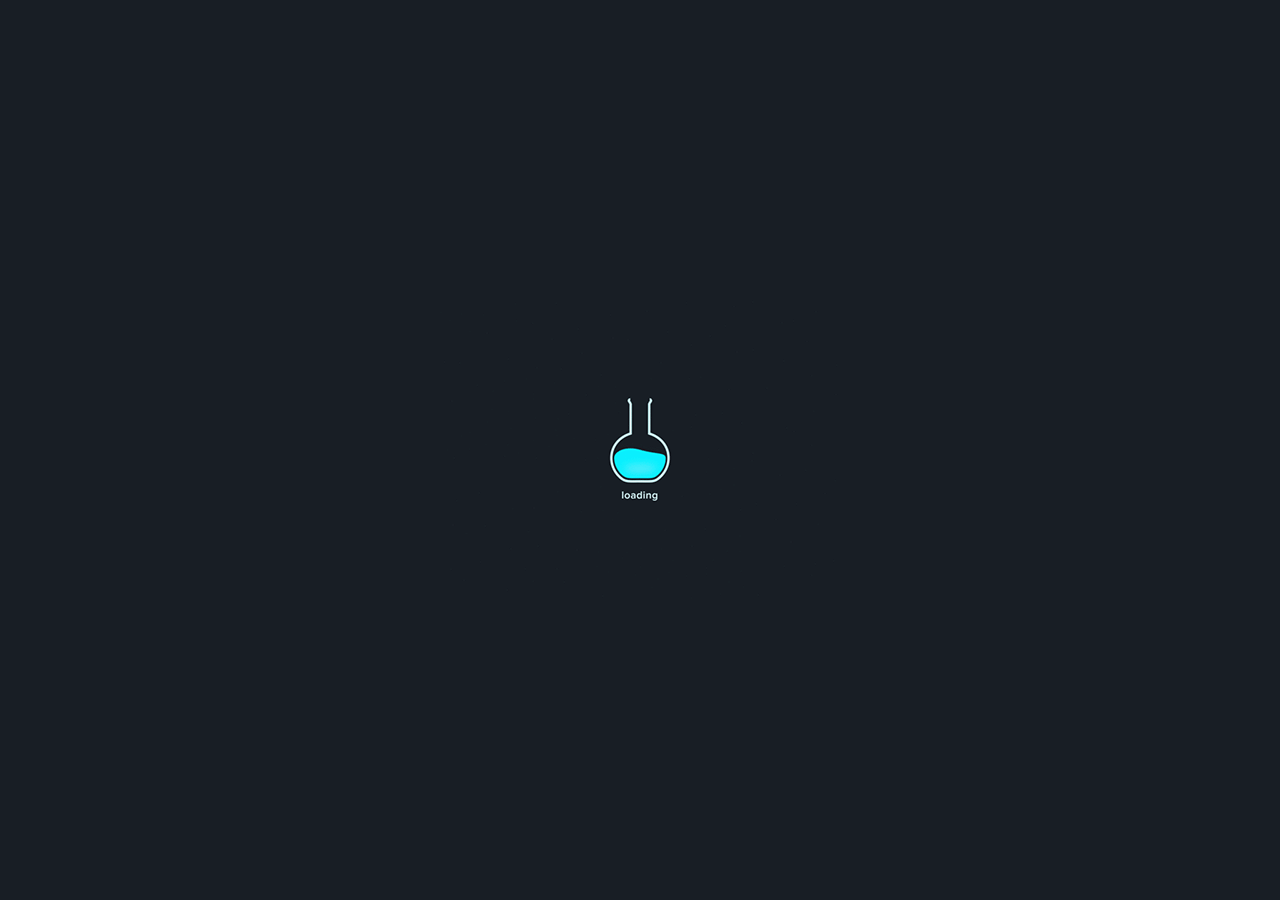
<file: banner-scroll/index.html>
<html lang="en">
<head>
    <meta charset="UTF-8">
    <meta name="viewport" content="width=device-width,minimum-scale=1.0,maximum-scale=1.0,user-scalable=no">
    <title>无缝轮播</title>

    <link rel="stylesheet" type="text/css" href="styles/reset.css">
    <link rel="stylesheet" type="text/css" href="styles/page.css">
    <link rel="stylesheet" type="text/css" href="styles/common.css">
    <script type="text/javascript" src="scripts/jquery-3.3.1.min.js"></script>
    <script type="text/javascript" src="scripts/jquery.easing.1.3.js"></script>
    <script type="text/javascript" src="scripts/user.js"></script>
</head>
<body>

    <!-- 加载图片 begin -->
    <div class="loading js_loading">
        <img src="images/loading.gif">
    </div>
    <!-- 加载图片 end -->

    <section class="banner js_banner">
        <div class="banner_container js_banner_container">
            <ul class="banner_wrapper js_banner_wrapper clear_fix">
                <li class="banner_list">
                    <p>1</p>
                    <img src="images/image_01.png">
                    <h2>这是一段文字1</h2>
                </li>
                <li class="banner_list">
                    <p>2</p>
                    <img src="images/image_02.png">
                    <h2>这是一段文字2</h2>
                </li>
                <li class="banner_list">
                    <p>3</p>
                    <img src="images/image_03.jpg">
                    <h2>这是一段文字3</h2>
                </li>
            </ul>
        </div>
        <div class="banner_arrow js_banner_arrow">
            <span class="banner_arrow_1"></span>
            <span class="banner_arrow_2"></span>
        </div>
        <div class="dot js_dot clear_fix"></div>
    </section>

</body>
</html>
</file>
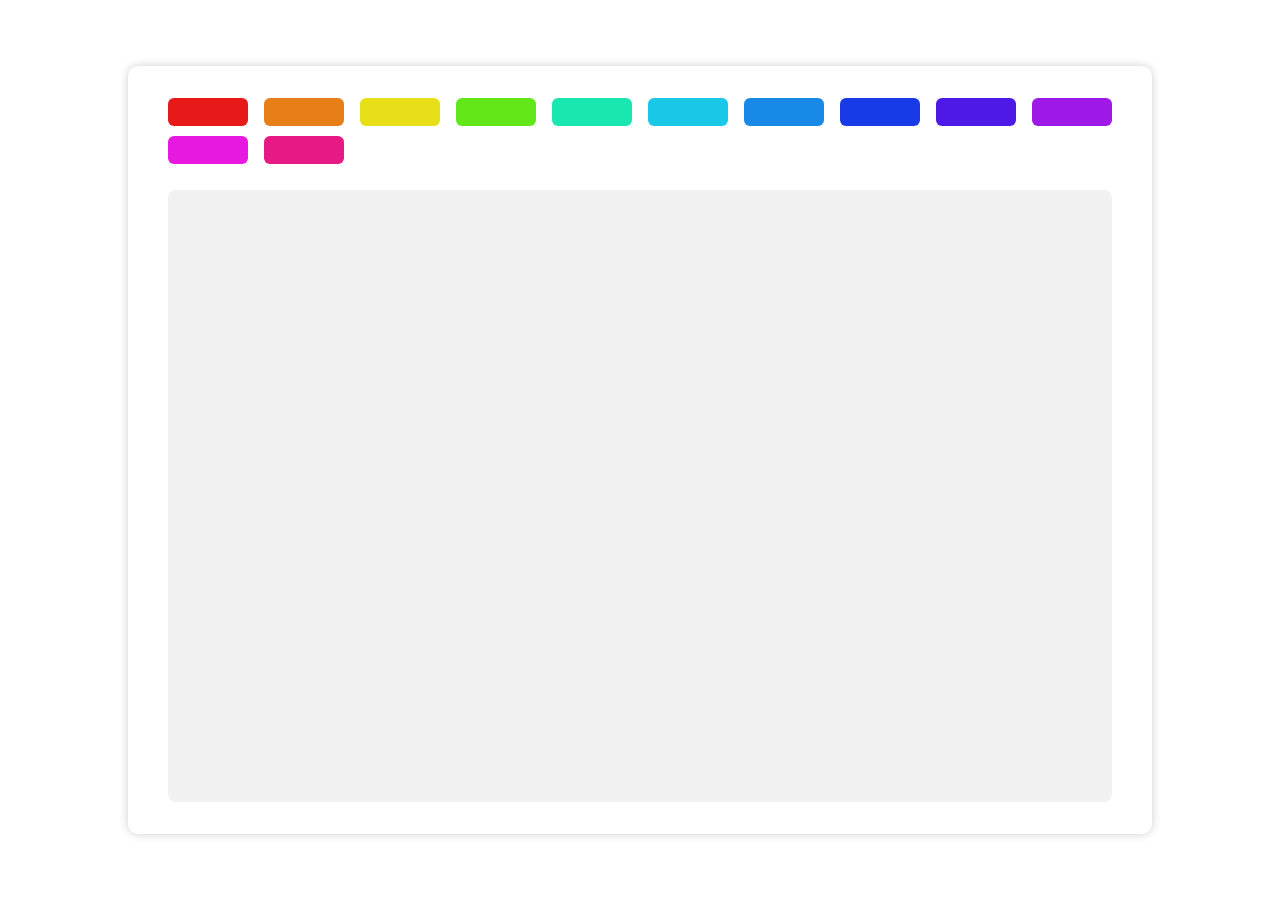
<file: canvas-draw/index.html>
<!DOCTYPE html>
<html lang="en">
<head>
    <meta charset="UTF-8">
    <title id="title">Test</title>
    <meta name="viewport" content="width=device-width, initial-scale=1.0, minimum-scale=1.0, maximum-scale=1.0,user-scalable=no">
  <style>
    html, body, div, span, applet, object, iframe,
    h1, h2, h3, h4, h5, h6, p, blockquote, pre,
    a, abbr, acronym, address, big, cite, code,
    del, dfn, em, font, img, ins, kbd, q, s, samp,
    small, strike, strong, sub, sup, tt, var,
    dl, dt, dd, ol, ul, li,
    fieldset, form, label, legend,
    table, caption, tbody, tfoot, thead, tr, th, td,
    button,input,select,option,textarea,
    header, nav, article, section, aside, footer,canvas{
      margin: 0;
      padding: 0;
      border: 0;
      outline: 0;
      color:inherit;
      list-style: none;
      font-size: initial;
      font-style: initial;
      font-weight: initial;
      background: transparent;
      line-height:inherit;
      text-decoration: none;
      box-sizing: border-box;
      vertical-align: initial;
      user-select: none;
      -webkit-tap-highlight-color: transparent;
      font-family:"Microsoft YaHei",Helvetica,Arial sans-serif;
      box-shadow: none;
      -webkit-border-radius:0;
      -moz-border-radius:0;
      border-radius:0;
      resize: none;
    }
    i,header,nav,article,section,aside,footer,video, input, button, textarea,canvas{
      display: block;
    }
    button{
      box-shadow: none;
      background:none;
      cursor: pointer;
    }
    table {
      border-collapse: separate;
      border-spacing: 0;
    }
    blockquote:before, blockquote:after,
    q:before, q:after {
      content: "";
    }
    blockquote, q {
      quotes: "" "";
    }
    img{
      max-width: 100%;
      display: block;
    }
    a{
      display: inherit;
      cursor:pointer;
      text-decoration: none;
    }
    .can-03{
      position: fixed;
      top:50%;
      left:50%;
      width:1024px;
      height:768px;
      background: #fff;
      margin-top:-384px;
      margin-left:-512px;
      box-shadow: 0 0  10px rgba(0,0,0,0.2);
      border-radius: 10px;
    }
    .can-03-brush{
      width:100%;
      padding-top:32px;
      padding-left:32px;
      padding-right:32px;
    }
    .can-03-brush li{
      float:left;
      width:80px;
      height:28px;
      margin:0 8px 10px 8px;
      border-radius: 6px;
      transition: all 0.2s;
      cursor: pointer;
    }
    .can-03-brush li:hover{
      opacity: 0.9;
    }
    .can-03-brush li:active{
      opacity: 1;
    }
    .can-03 canvas{
      display: block;
      margin-top:16px;
      margin-left:auto;
      margin-right:auto;
      background: #f1f1f1;
      border-radius: 8px;
    }
    @media screen and (max-width: 480px){
      .can-03{
        top:0;
        left:0;
        margin:0;
        width:100%;
        height:100%;
      }
      .can-03-brush li{
        width:23%;
        margin:10px 1%;
      }
    }
    .clear_fix{
      zoom: 1;
    }
    .clear_fix:after{
      display: block;
      content: "";
      clear:both;
      height:0;
    }

  </style>
</head>
<body>

    <div class="can-03">
        <ul class="can-03-brush clear_fix"></ul>
        <canvas id="can">Hello Canvas</canvas>
    </div>

</body>
</html>
<script>

  /* 获取属性 */
  function getStyle( obj,attr ) {
    return obj.currentStyle ? obj.currentStyle[attr] : getComputedStyle( obj )[attr]
  }

</script>
<script>

    window.onload = function () {

        // 颜色
        var color = [ "#e71919", "#e77f19", "#e7e019", "#62e719", "#19e7af", "#19c8e7", "#1989e7", "#193be7", "#4e19e7", "#9c19e7", "#e719e0", "#e71984" ];

        // 获取外框
        var frame = document.getElementsByClassName("can-03")[0];
        // 获取颜色ul
        var ul = document.getElementsByClassName("can-03-brush")[0];
        // 生成li
        for( var i=0; i<color.length; i++ ){
            var newLi = document.createElement("li");
            ul.appendChild(newLi);
        }
        // 获取li
        var li = document.getElementsByTagName("li");
        // 给li添加背景色和点击事件
        for( i=0; i<li.length; i++ ){
            li[i].index = i;
            li[i].style.backgroundColor = color[i];
            li[i].onclick = function () {
                ctx.strokeStyle = color[this.index];
            };
        }

        // 获取canvas
        var can = document.getElementById("can");
        // canvas宽
        can.width = parseFloat( getStyle( frame, "width") ) - 80;
        // canvas高
        can.height = parseFloat( getStyle( frame, "height") ) - parseFloat( getStyle( ul, "height") ) - 48;
        // 获取canvas上下文环境
        var ctx = can.getContext("2d");
        // 设置开关
        var flag = false;
        // 设置初始位置
        var initX = 0, initY = 0;
        // 获取偏移距离（偏移距离为定值）
        var deltaX = can.offsetLeft + frame.offsetLeft,deltaY = can.offsetTop + frame.offsetTop;

        // 按下鼠标时
        can.onmousedown = function (e) {
            initX = e.pageX - deltaX;
            initY = e.pageY - deltaY;
            ctx.beginPath();
            ctx.moveTo( initX,initY );
            flag = true;
        };

        // 移动鼠标时
        can.onmousemove = function (e) {
            if(flag){
                var targetX = e.pageX - deltaX;
                var targetY = e.pageY - deltaY;
                ctx.lineTo( targetX,targetY );
                ctx.lineWidth = 4;
                ctx.stroke();
            }
        };

        // 松开鼠标时
        can.onmouseup = function () {
            flag = false;
        }

    }

</script>
</file>
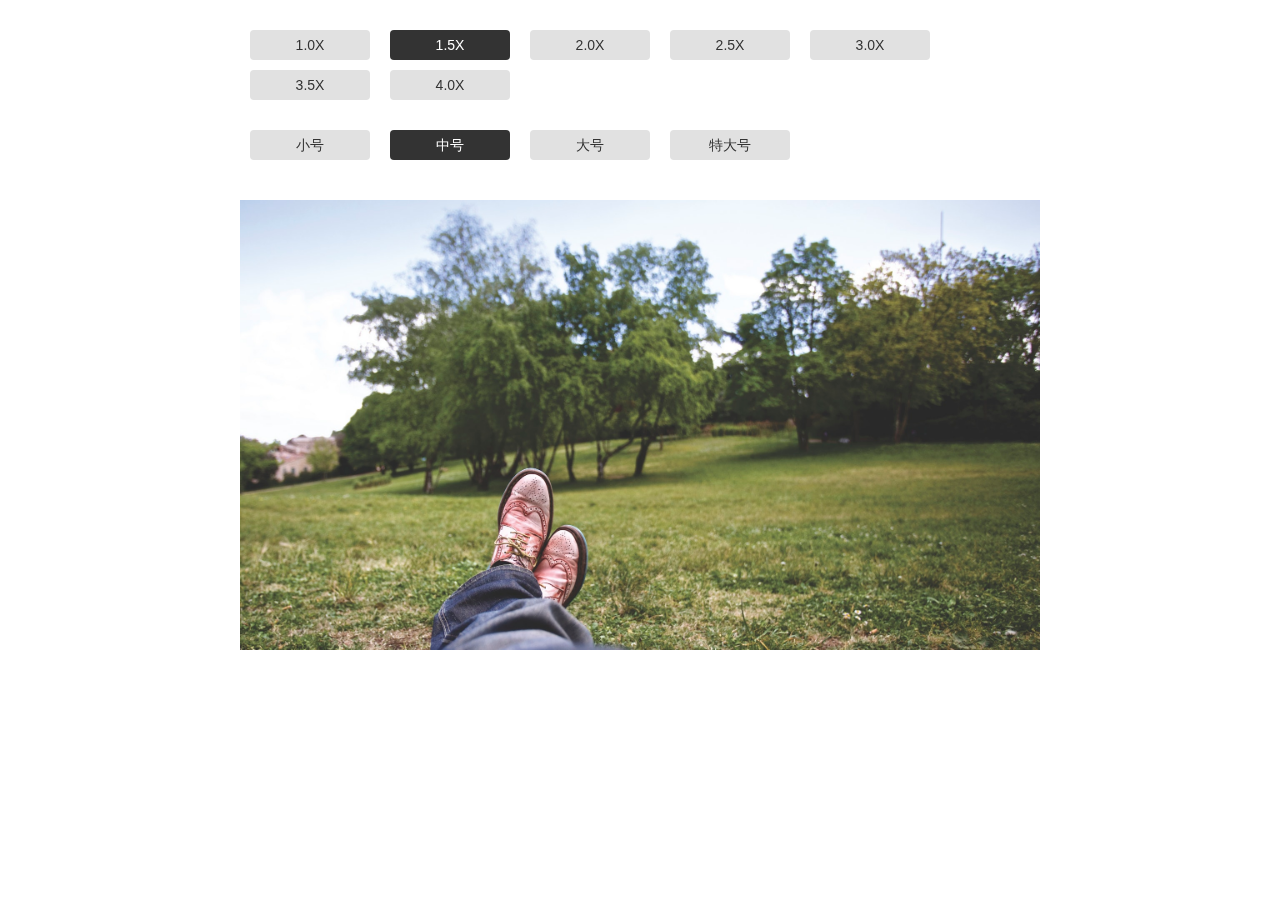
<file: magnifying-glass/index.html>
<!DOCTYPE html>
<html lang="en">
<head>
    <meta charset="UTF-8">
    <title>Test</title>

    <meta name="viewport" content="user-scalable=no">
    <link rel="stylesheet" href="styles/reset.css">
    <link rel="stylesheet" href="styles/pages-base.css">
    <link rel="stylesheet" href="styles/pages-javascript.css">
    <link rel="stylesheet" href="styles/common.css">
</head>
<body class="oh">

    <div class="test-44-option">
        <ul class="test-44-zoom clear_fix"></ul>
        <ul class="test-44-size clear_fix"></ul>
    </div>

    <div class="test-44">
        <img src="images/image-20.jpeg">
    </div>

</body>
</html>
<script src="scripts/base.js"></script>
<script>

    window.onload = function () {

        // 放大镜数据
        var rate,imgFrameWidth;
        var zoomData = [ "1.0X" , "1.5X" , "2.0X" , "2.5X" , "3.0X" , "3.5X" , "4.0X" ];
        var sizeData = [ "小号" , "中号" , "大号" , "特大号" ];

        // 放大镜元素
        var zoom = document.getElementsByClassName("test-44-zoom")[0];
        var size = document.getElementsByClassName("test-44-size")[0];

        // 倍率选项
        for( var i=0; i<zoomData.length; i++ ){
            var zoomLi = document.createElement("li");
            zoom.appendChild(zoomLi);
            zoomLi.innerHTML = zoomData[i];
            zoomLi.index = i;
            zoomLi.onclick = function () {
                zoomRemoveClass();
                this.className += "test-44-active";
                rate = parseFloat( this.innerText );
                init();
            }
        }

        // 尺寸选项
        for( i=0; i<sizeData.length; i++ ){
            var sizeLi = document.createElement("li");
            size.appendChild(sizeLi);
            sizeLi.innerHTML = sizeData[i];
            sizeLi.index = i;
            sizeLi.onclick = function () {
                sizeRemoveClass();
                this.className += "test-44-active";
                imgFrameWidth = ( this.index+1 )*100;
                init();
            }
        }

        // 获取外框、目标图片以及图片地址
        var box = document.getElementsByClassName("test-44")[0];
        var targetImg = document.getElementsByTagName("img")[0];
        var imgSrc = targetImg.src;

        // 获取图片宽度
        var imgWidth = parseFloat( getStyle(targetImg,"width") );
        console.log(imgWidth);

        // 创建放大镜并追加到外框中
        var imgFrame = document.createElement("div");
        imgFrame.className = "test-44-frame";
        var imgDul = document.createElement("img");
        imgFrame.appendChild(imgDul);
        box.appendChild(imgFrame);

        // 设置放大镜框内的图片宽度与地址
        imgDul.src = imgSrc;

        // 设置开关和位置
        var flag,x=0,y=0;

        // 初始化（倍率1.5X，放大镜200px）
        rate=1.5;
        imgFrameWidth = 200;
        zoom.getElementsByTagName("li")[1].className = "test-44-active";
        size.getElementsByTagName("li")[1].className = "test-44-active";
        init();
	
	    box.onmouseenter = function(){
		    flag = true;
	    };
	    
        box.onmousemove = function (e) {
            if( flag ){
                // 显示放大镜
                imgFrame.style.display = "block";
                // 获取鼠标位置
                x = e.pageX;
                y = e.pageY;
                // 放大镜框的位置
                imgFrame.style.left = x + "px";
                imgFrame.style.top = y + "px";
                // 放大镜框内图片的位置
	            imgFrame.scrollLeft = rate*(x-box.offsetLeft) - imgFrameWidth/2;
	            imgFrame.scrollTop = rate*(y-box.offsetTop) - imgFrameWidth/2;
            }
        };

        box.onmouseout = function () {
            // 隐藏放大镜
            imgFrame.style.display = "none";
            // 关闭开关
            flag = false;
        };

        // 初始化
        function init() {
            // 放大镜框内图片宽度
            imgDul.style.width = imgWidth*rate + "px";
            // 放大镜设置宽高
            imgFrame.style.width = imgFrameWidth + "px";
            imgFrame.style.height = imgFrameWidth + "px";
        }

        // 所有倍率移除class
        function zoomRemoveClass() {
            for( var j=0; j<zoomData.length; j++ ){
                zoom.getElementsByTagName("li")[j].className = "";
            }
        }

        // 所有尺寸移除class
        function sizeRemoveClass() {
            for( var j=0; j<sizeData.length; j++ ){
                size.getElementsByTagName("li")[j].className = "";
            }
        }

    };

</script>
</file>
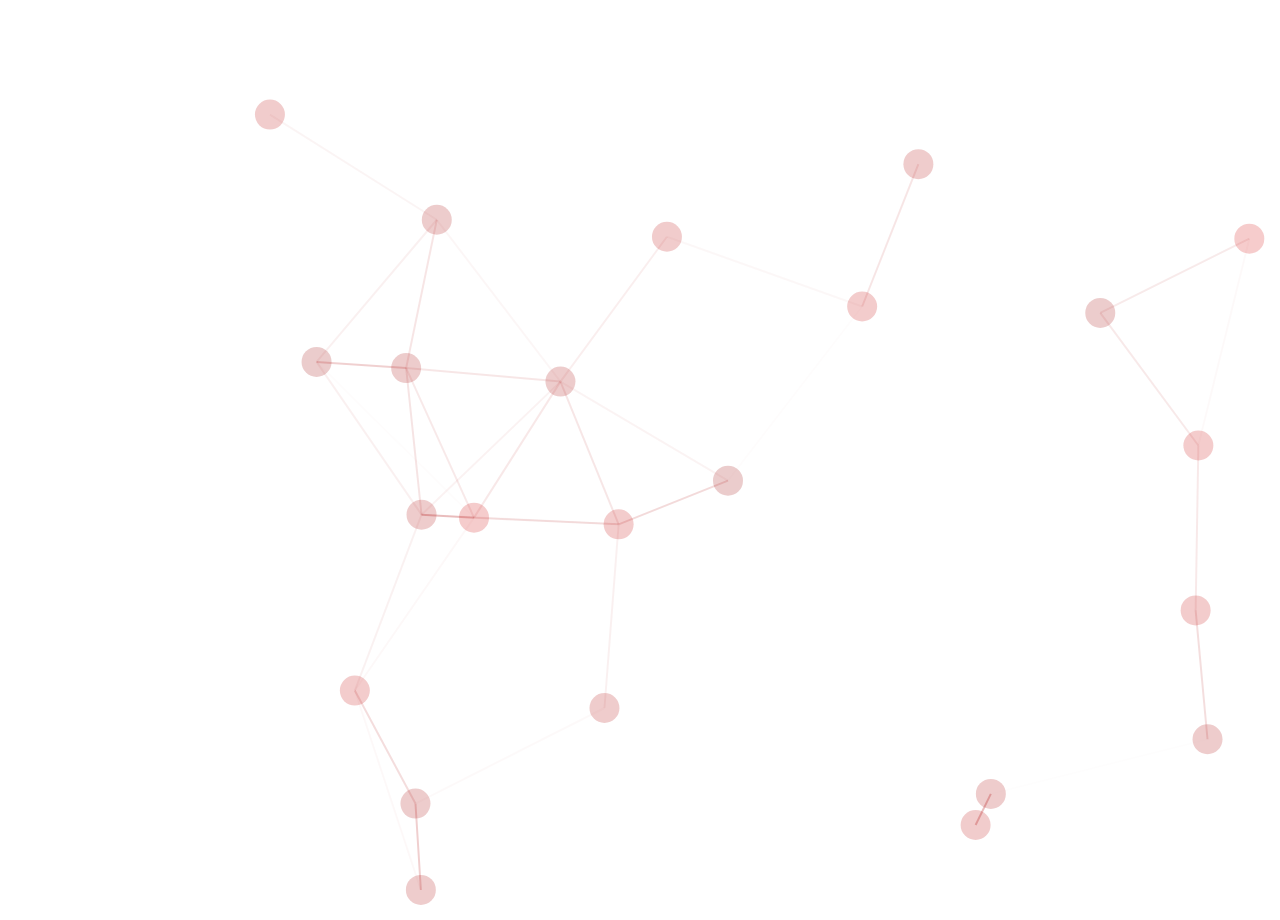
<file: canvas-point/drag-point.html>
<!DOCTYPE html>
<html lang="en">
<head>
	<meta charset="UTF-8">
	<title id="title">Canvas-09</title>
	<meta name="viewport" content="width=device-width, initial-scale=1.0, minimum-scale=1.0, maximum-scale=1.0,user-scalable=no">
	<style>
		.drag{
			cursor: move;
		}
	</style>
</head>
<body>

	<canvas id="can"></canvas>

</body>
</html>
<script>
	
	/*
	   鼠标拖拽圆点
	*/
	
	window.onload = function () {
		
		// 获取canvas画布
		let can = document.getElementById("can");
		// 获取canvas环境上下文
		let ctx = can.getContext("2d");
		// 新建一个绘画对象
		let draw = {
			// 初始化
			init:function () {
				can.width = innerWidth;
				can.height = innerHeight;
				this.set.total = parseInt(innerWidth*innerHeight/50000);
				this.set.distance = parseInt(innerWidth*innerHeight/5000);
			},
			// 保存所有点的位置
			data:[],
			// 保存所有点的临时位置
			cache:[],
			// 鼠标相关
			mouse:{
				// 交互开关
				flag:false,
				// 鼠标x轴位置
				x:0,
				// 鼠标y轴位置
				y:0,
				// 是否在圆内
				initFlag:false,
				// 点击的圆点
				target:null,
			},
			// 定时器
			timer:null,
			// 倒计时重新画
			countDown:null,
			// 设置,半径，颜色
			set:{
				// 总数
				total:0,
				// 点之间出现线段得到临界值
				distance:0,
				// 移动速度
				speed:0.5,
				// 帧率
				fps:25,
				// 圆点半径
				radius:15,
				// 线段宽度
				lineWidth:2,
				// 线段透明度
				opacity:0.3,
				// 线段颜色
				lineColor : "rgba(" + ( parseInt(Math.random()*55)+155 ) + ",0,0,",
			},
			// 生成并保存所有点的位置
			create:function(){
				let _this = this;
				for( let i=0; i<_this.set.total; i++ ){
					// 真数组，存放所有点的最新信息
					_this.data[i] = {
						x : _this.random(innerWidth - _this.set.radius*2 , _this.set.radius),
						y : _this.random(innerHeight - _this.set.radius*2 , _this.set.radius),
						dx : 0.5-Math.random(),
						dy : 0.5-Math.random(),
						circleColor : "rgba(" + _this.random(55,155) + ",0,0,0.2)",
					};
					// 假数组，存放所有点的初始信息
					_this.cache[i] = {
						x : _this.random(innerWidth - _this.set.radius*2 , _this.set.radius),
						y : _this.random(innerHeight - _this.set.radius*2 , _this.set.radius),
						dx : 0.5-Math.random(),
						dy : 0.5-Math.random(),
						circleColor : "rgba(" + _this.random(55,155) + ",0,0,0.2)",
					};
				}
			},
			// 随机数
			random: function (range, base) {
				// 生成一个整数，范围在 base ~ range 之间
				return parseInt(Math.random() * range) + base;
			},
			// 画圆
			drawCircle:function( x,y,radius,color ){
				ctx.fillStyle = color;
				ctx.beginPath();
				ctx.arc( x,y,radius,0,2*Math.PI );
				ctx.fill();
			},
			// 画线
			drawLine:function( startX,startY,endX,endY,color,lineWidth ){
				ctx.strokeStyle = color;
				ctx.lineWidth = lineWidth;
				ctx.beginPath();
				ctx.moveTo( startX,startY );
				ctx.lineTo( endX,endY );
				ctx.stroke();
			},
			// 拉动窗口时
			resize:function(){
				let _this = this;
				window.onresize = function () {
					_this.init();
					_this.create();
				};
			},
			// 鼠标按下时
			mouseDown:function(){
				let _this = this;
				can.onmousedown = function (e) {
					// 开启交互开关
					_this.mouse.flag = true;
					//  默认不再圆内
					_this.mouse.initFlag = false;
					// 存储需要绘制的圆点总数
					let length = _this.data.length;
					for( let i=0; i<length;i++ ){
						// 判断鼠标按下时是否落在任何一个圆点上
						let mx = Math.abs(_this.data[i].x - e.pageX);
						let my = Math.abs(_this.data[i].y - e.pageY);
						// 鼠标按下时距离当前圆点的位移
						let m = Math.sqrt( Math.pow(mx,2) + Math.pow(my,2) );
						if( m <= _this.set.radius ){
							// 设置为在圆内
							_this.mouse.initFlag = true;
							// 锁定点击的圆点
							_this.mouse.target = i;
						}
					}
					
				};
			},
			// 鼠标移动时
			mouseMove:function(){
				let _this = this;
				can.onmousemove = function (e) {
					// 更新鼠标位置
					_this.mouse.x = e.pageX;
					_this.mouse.y = e.pageY;
				};
			},
			// 鼠标松开时
			mouseUp:function(){
				let _this = this;
				can.onmouseup = function () {
					// 关闭交互开关
					_this.mouse.flag = false;
					//  默认不再圆内
					_this.mouse.initFlag = false;
					// 清除目标
					_this.mouse.target = null;
				};
			},
			// 所有的事件处理
			handler:function(){
				this.resize();
				this.mouseDown();
				this.mouseMove();
				this.mouseUp();
			},
			// 绘制
			main:function(){
				// 存储需要绘制的圆点总数
				let length = this.data.length;
				for( let i=0; i<length; i++ ){
					// 画圆
					this.drawCircle(
						this.data[i].x,
						this.data[i].y,
						this.set.radius,
						this.data[i].circleColor
					);
					// 圆之间连线
					for( let j=0; j<i; j++ ){
						// 获取圆点与鼠标位置之间的距离
						let distance = Math.sqrt( Math.pow( Math.abs(this.data[i].x-this.data[j].x),2 ) + Math.pow( Math.abs(this.data[i].y-this.data[j].y),2 ) );
						// 如果小于设定范围，则绘制，否则不绘制
						if( distance <= this.set.distance ){
							this.drawLine(
								this.data[i].x,
								this.data[i].y,
								this.data[j].x,
								this.data[j].y,
								// 透明度随距离增大而减小
								this.set.lineColor + this.set.opacity*( this.set.distance-distance )/this.set.distance + ")",
								this.set.lineWidth
							);
						}
					}
				}
			},
			// 主循环
			gameLoop:function(){
				let _this = this;
				_this.timer = setInterval(function () {
					// 先清空画布
					ctx.clearRect(0,0,innerWidth,innerHeight);
					// 存储需要绘制的圆点总数
					let length = _this.data.length;
					// 默认设置为不在圆点上
					let pointer = false;
					// 处理圆点的位置
					for( let i=0; i<length;i++ ){
						
						// 判断当前鼠标是否落在任何一个圆点上
						let fx = Math.abs( _this.data[i].x - _this.mouse.x );
						let fy = Math.abs( _this.data[i].y - _this.mouse.y );
						let distance = Math.sqrt( Math.pow(fx,2) + Math.pow(fy,2) );
						// 如果小于圆点半径，则可以判定为鼠标落在圆点上
						if( distance <= _this.set.radius ){
							pointer = true;
						}
						
						// x轴触碰边缘后穿越至另一端
						if( _this.data[i].x-_this.set.radius >= innerWidth){_this.data[i].x = 0;}
						if( _this.data[i].x+_this.set.radius <= 0 ){_this.data[i].x = innerWidth+_this.set.radius;}
						// y轴触碰边缘后穿越至另一端
						if( _this.data[i].y-_this.set.radius >= innerHeight ){_this.data[i].y = 0;}
						if( _this.data[i].y+_this.set.radius <= 0 ){_this.data[i].y = innerHeight+_this.set.radius;}
						
						// 更新位置
						_this.data[i].x = _this.data[i].x + _this.data[i].dx;
						_this.data[i].y = _this.data[i].y + _this.data[i].dy;
					}
					
					// 判断是否开启了交互开关，且落在圆点内
					if( _this.mouse.flag && _this.mouse.initFlag ){
						// 取消自动移动
						_this.data[_this.mouse.target].dx = 0;
						_this.data[_this.mouse.target].dy = 0;
						// 拖拽圆点
						_this.data[_this.mouse.target].x += ( _this.mouse.x - _this.data[_this.mouse.target].x );
						_this.data[_this.mouse.target].y += ( _this.mouse.y - _this.data[_this.mouse.target].y );
					}else{
						// 鼠标松开时，圆点恢复初始速度
						for( let i=0; i<length;i++ ){
							_this.data[i].dx = _this.cache[i].dx;
							_this.data[i].dy = _this.cache[i].dy;
						}
					}
					// 根据是否落在圆点上，来改变鼠标的图标
					can.className = pointer ? "drag" : "";
					// 重新绘制
					_this.main();
				},1000/_this.set.fps);
			},
			// 运行
			run:function () {
				this.init();
				this.create();
				this.handler();
				this.gameLoop();
			},
		};
		// 运行
		draw.run();
		
	};

</script>
</file>
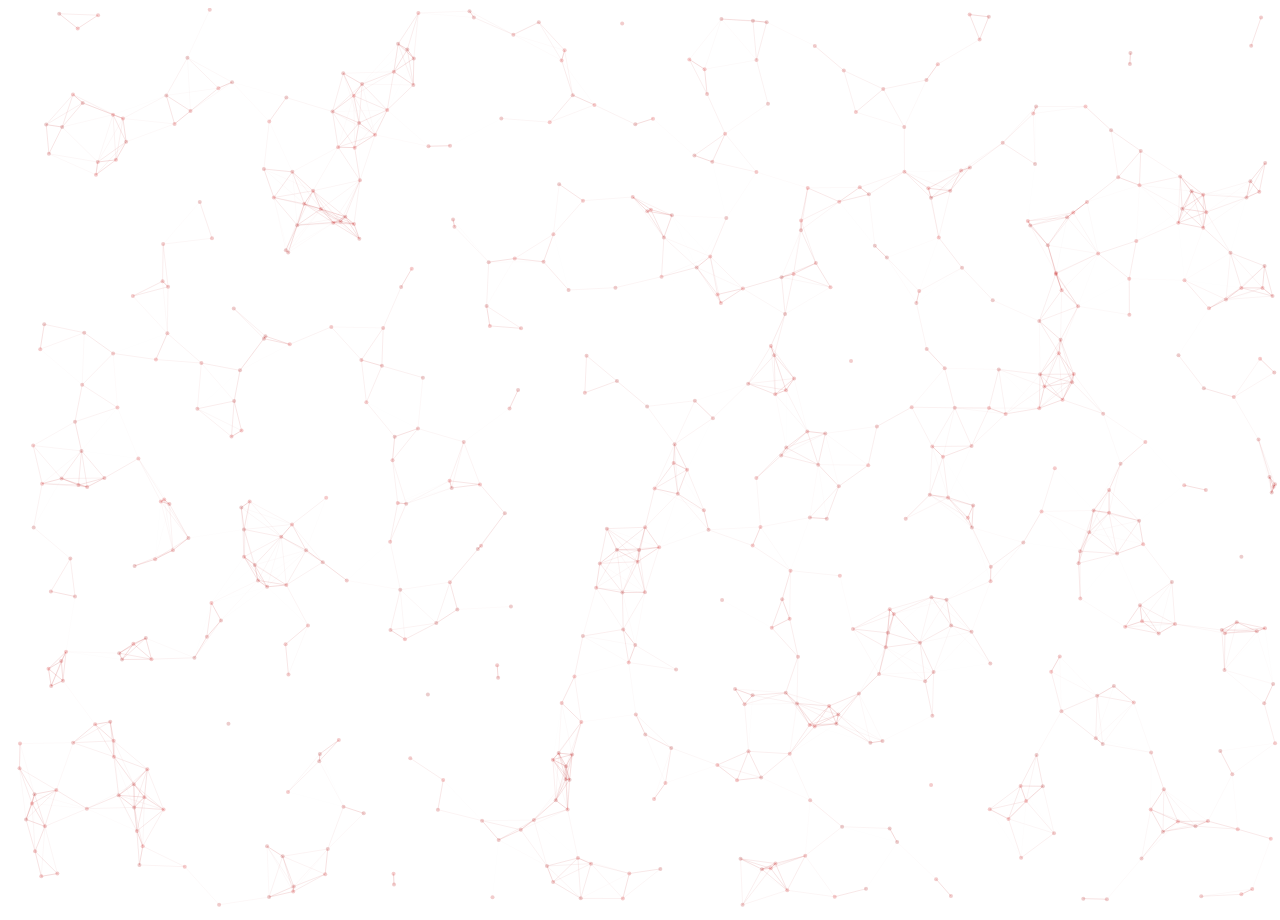
<file: canvas-point/focus-point.html>
<!DOCTYPE html>
<html lang="en">
<head>
    <meta charset="UTF-8">
    <title id="title">Canvas-07</title>
    <meta name="viewport" content="width=device-width, initial-scale=1.0, minimum-scale=1.0, maximum-scale=1.0,user-scalable=no">
</head>
<body>

	<canvas id="can"></canvas>

</body>
</html>
<script>

    /*
       圆点向鼠标聚拢
    */

    window.onload = function () {

	    // 获取canvas画布
    	let can = document.getElementById("can");
	    // 获取canvas环境上下文
    	let ctx = can.getContext("2d");
    	// 新建一个绘画对象
	    let draw = {
	    	// 初始化
	    	init:function () {
			    can.width = innerWidth;
			    can.height = innerHeight;
			    this.set.total = parseInt(innerWidth*innerHeight/2000) >= 60 ? parseInt(innerWidth*innerHeight/2000) : 60;
			    this.set.distance = parseInt(innerWidth*innerHeight/30000) >= 60 ? parseInt(innerWidth*innerHeight/30000) : 60;
		    },
		    // 保存所有点的位置
		    data:[],
            // 保存所有点的临时位置
            cache:[],
            // 鼠标吸取的范围
            range:200,
            // 鼠标相关
            mouse:{
	    		// 交互开关
	    		flag:false,
	            // 鼠标x轴位置
                x:0,
	            // 鼠标y轴位置
                y:0,
            },
		    // 定时器
		    timer:null,
		    // 倒计时重新画
		    countDown:null,
		    // 设置,半径，颜色
		    set:{
	    		// 总数
	    		total:0,
                // 点之间出现线段得到临界值
			    distance:0,
                // 移动速度
                speed:0.5,
                // 帧率
                fps:25,
                // 圆点半径
			    radius:2,
                // 线段宽度
			    lineWidth:1,
                // 线段透明度
                opacity:0.2,
                // 线段颜色
			    lineColor : "rgba(" + ( parseInt(Math.random()*55)+155 ) + ",0,0,",
		    },
		    // 生成并保存所有点的位置
		    create:function(){
			    let _this = this;
			    for( let i=0; i<_this.set.total; i++ ){
			    	// 真数组，存放所有点的最新信息
				    _this.data[i] = {
					    x : _this.random(innerWidth - _this.set.radius*2 , _this.set.radius),
					    y : _this.random(innerHeight - _this.set.radius*2 , _this.set.radius),
					    dx : 0.5-Math.random(),
					    dy : 0.5-Math.random(),
					    circleColor : "rgba(" + _this.random(55,155) + ",0,0,0.2)",
				    };
				    // 假数组，存放所有点的初始信息
				    _this.cache[i] = {
					    x : _this.random(innerWidth - _this.set.radius*2 , _this.set.radius),
					    y : _this.random(innerHeight - _this.set.radius*2 , _this.set.radius),
					    dx : 0.5-Math.random(),
					    dy : 0.5-Math.random(),
					    circleColor : "rgba(" + _this.random(55,155) + ",0,0,0.2)",
				    };
			    }
		    },
		    // 随机数
		    random: function (range, base) {
	    		// 生成一个整数，范围在 base ~ range 之间
			    return parseInt(Math.random() * range) + base;
		    },
		    // 画圆
		    drawCircle:function( x,y,radius,color ){
	    		ctx.fillStyle = color;
			    ctx.beginPath();
			    ctx.arc( x,y,radius,0,2*Math.PI );
			    ctx.fill();
		    },
		    // 画线
		    drawLine:function( startX,startY,endX,endY,color,lineWidth ){
	    		ctx.strokeStyle = color;
	    		ctx.lineWidth = lineWidth;
			    ctx.beginPath();
	    	    ctx.moveTo( startX,startY );
	    	    ctx.lineTo( endX,endY );
			    ctx.stroke();
		    },
		    // 拉动窗口时
		    resize:function(){
	    		let _this = this;
	    		window.onresize = function () {
				    _this.init();
				    _this.create();
			    };
		    },
            // 鼠标移入时
            mouseEnter:function(){
	    		let _this = this;
	    		can.onmouseenter = function () {
	    			// 开启交互开关
	    			_this.mouse.flag = true;
			    };
            },
		    // 鼠标移动时
		    mouseMove:function(){
			    let _this = this;
			    can.onmousemove = function (e) {
				    // 判断鼠标是否移入
				    if( _this.mouse.flag ){
				    	// 更新鼠标位置
					    _this.mouse.x = e.pageX;
					    _this.mouse.y = e.pageY;
				    }
			    };
            },
		    // 鼠标移出时
		    mouseLeave:function(){
			    let _this = this;
			    can.onmouseleave = function () {
			    	// 关闭交互开关
				    _this.mouse.flag = false;
			    };
		    },
            // 所有的事件处理
            handler:function(){
	            this.resize();
	            this.mouseEnter();
	            this.mouseMove();
	            this.mouseLeave();
            },
		    // 绘制
		    main:function(){
	    		// 存储需要绘制的圆点总数
	    		let length = this.data.length;
			    for( let i=0; i<length; i++ ){
				    // 画圆
			        this.drawCircle(
			        	this.data[i].x,
                        this.data[i].y,
                        this.set.radius,
				        this.data[i].circleColor
                    );
			        // 圆之间连线
			        for( let j=0; j<i; j++ ){
			        	// 获取圆点与鼠标位置之间的距离
			        	let distance = Math.sqrt( Math.pow( Math.abs(this.data[i].x-this.data[j].x),2 ) + Math.pow( Math.abs(this.data[i].y-this.data[j].y),2 ) );
			        	// 如果小于设定范围，则绘制，否则不绘制
			        	if( distance <= this.set.distance ){
					        this.drawLine(
					        	this.data[i].x,
                                this.data[i].y,
                                this.data[j].x,
                                this.data[j].y,
                                // 透明度随距离增大而减小
                                this.set.lineColor + this.set.opacity*( this.set.distance-distance )/this.set.distance + ")",
                                this.set.lineWidth
                            );
                        }
			        }
			    }
		    },
		    // 主循环
		    gameLoop:function(){
	    		let _this = this;
	    		_this.timer = setInterval(function () {
				    // 先清空画布
	    			ctx.clearRect(0,0,innerWidth,innerHeight);
				    // 存储需要绘制的圆点总数
	    			let length = _this.data.length;
	    			// 处理圆点的位置
				    for( let i=0; i<length;i++ ){
				    	// 判断是否开启了交互开关
                        if( _this.mouse.flag ){
	                        let fx = Math.abs( _this.data[i].x - _this.mouse.x );
	                        let fy = Math.abs( _this.data[i].y - _this.mouse.y );
	                        let distance = Math.sqrt( Math.pow(fx,2) + Math.pow(fy,2) );
	                        // 如果小于吸取范围,则开始吸取
	                        if( distance <= _this.range ){
		                        _this.data[i].dx = 0;
		                        _this.data[i].dy = 0;
		                        // 若距离过小，则直接设定为当前鼠标的位置
		                        if( distance <= 0.5 ){
			                        _this.data[i].x = _this.mouse.x;
			                        _this.data[i].y = _this.mouse.y;
		                        }else{
			                        _this.data[i].x -= (_this.data[i].x - _this.mouse.x)/distance;
			                        _this.data[i].y -= (_this.data[i].y - _this.mouse.y)/distance;
		                        }
	                        }else{
	                        	// 范围之外的圆点则恢复初始速度
		                        _this.data[i].dx = _this.cache[i].dx;
		                        _this.data[i].dy = _this.cache[i].dy;
	                        }
                        }
					
					    // x轴触碰边缘后穿越至另一端
					    if( _this.data[i].x-_this.set.radius >= innerWidth){_this.data[i].x = 0;}
					    if( _this.data[i].x+_this.set.radius <= 0 ){_this.data[i].x = innerWidth+_this.set.radius;}
					    // y轴触碰边缘后穿越至另一端
					    if( _this.data[i].y-_this.set.radius >= innerHeight ){_this.data[i].y = 0;}
					    if( _this.data[i].y+_this.set.radius <= 0 ){_this.data[i].y = innerHeight+_this.set.radius;}

					    // 更新位置
					    _this.data[i].x = _this.data[i].x + _this.data[i].dx;
					    _this.data[i].y = _this.data[i].y + _this.data[i].dy;

				    }
				    // 重新绘制
	    			_this.main();
			    },1000/_this.set.fps);
		    },
		    // 运行
		    run:function () {
			    this.init();
			    this.create();
			    this.handler();
			    this.gameLoop();
		    },
	    };
	    // 运行
	    draw.run();

    };

</script>
</file>
<file: banner-scroll/styles/page.css>
﻿.loading{
    position: fixed;
    display: -webkit-flex;
    display: flex;
    z-index: 4;
    top:0;
    left:0;
    width:100%;
    height:100%;
    background: #181e25;
    align-items: center;
    justify-content: center;
}
.loading img{
    width:auto;
    height:auto;
    max-width:100%;
    max-height:100%;
}
.banner{
    position: relative;
    z-index: 0;
    width:100%;
}
.banner_container{
    position: relative;
    z-index: 0;
    width:100%;
    overflow: hidden;
}
.banner_arrow_1{
    left:0;
    background: url("../images/icon_17.png") no-repeat;
}
.banner_arrow_1:hover{
    background: url("../images/icon_19.png") no-repeat;
}
.banner_arrow_2{
    right:0;
    background: url("../images/icon_16.png") no-repeat;
}
.banner_arrow_2:hover{
    background: url("../images/icon_18.png") no-repeat;
}
.banner_arrow span{
    position: absolute;
    display: block;
    z-index: 2;
    top:50%;
    width:60px;
    height:60px;
    margin-top:-30px;
    -webkit-background-size: 60px;
    background-size: 60px;
    -webkit-transition: all 0.3s;
    -moz-transition: all 0.3s;
    -ms-transition: all 0.3s;
    -o-transition: all 0.3s;
    transition: all 0.3s;
    cursor: pointer;
}
.banner_list{
    position: relative;
    float:left;
}
.banner_list img{
    width:100%;
}
.dot{
    position: absolute;
    bottom:20px;
    left:50%;
}
.dot span{
    display: block;
    float:left;
    width:12px;
    height:12px;
    margin-left:5px;
    margin-right:5px;
    background: #999;
    -webkit-border-radius: 50%;
    -moz-border-radius: 50%;
    border-radius: 50%;
    -webkit-transition: all 0.3s;
    -moz-transition: all 0.3s;
    -ms-transition: all 0.3s;
    -o-transition: all 0.3s;
    transition: all 0.3s;
    cursor: pointer;
}
.dot .active,
.dot span:hover{
    background: #fff;
}
.banner_list h2{
    position: absolute;
    top:50%;
    left:50%;
    width:300px;
    color:#333;
    font-size:24px;
    line-height:60px;
    margin-top:-30px;
    margin-left:-150px;
    text-align:center;
    padding-left:20px;
    padding-right:20px;
    background:#fff;
    opacity: 0.7;
    -webkit-transition: all 0.2s;
    -moz-transition: all 0.2s;
    -ms-transition: all 0.2s;
    -o-transition: all 0.2s;
    transition: all 0.2s;
    -webkit-border-radius: 8px;
    -moz-border-radius: 8px;
    border-radius: 8px;
    cursor: pointer;
}
.banner_list h2:hover{
    opacity: 0.9;
}
</file>
<file: banner-scroll/styles/common.css>
.fn{  float: none;  }
.fl{  float:left;  }
.fr{  float:right;  }
.clear_fix{
    zoom: 1;
}
.clear_fix:after{
    display: block;
    content: "";
    clear:both;
    height:0;
}

.ma     {  margin-left:auto;  margin-right:auto;  }
.m0     {  margin:0;  }
.mr0    {  margin-right:0;  }
.ml0    {  margin-left:0;  }
.mt0    {  margin-top:0;  }
.mb0    {  margin-bottom:0;  }
.mb20   {  margin-bottom:20px;  }

.p0   {  padding:0;  }
.pt0  {  padding-top:0;  }

.t0  {  top:0;  }
.b0  {  bottom:0;  }
.l0  {  left:0;  }
.r0  {  right:0;  }

.bdn            {   border:       none;  }
.bdccc          {   border:       1px solid #ccc;  }

.bdtop          {   border-top:   1px solid #f1f1f1;  }

.bdb1      {   border-bottom:1px solid #f1f1f1;  }
.bdb2      {   border-bottom:1px solid #f2f2f2;  }
.bdb3      {   border-bottom:1px solid #615753;  }
.bdb4      {   border-bottom:1px solid #5f5752;  }
.bdb5      {   border-bottom:1px solid #fbfbfb;  }
.bdb6      {   border-bottom:1px solid #ccc;  }

.bdr_n      {   border-right:none;  }
.bdr        {   border-right:1px solid #ccc;  }
.bdr2       {   border-right:1px solid #dedede;  }
.bdr3       {   border-right:1px solid #c7c7c7;  }
.bdr4       {   border-right:1px solid #ccc;  }

.show{  display:block;  }
.hide{  display:none;  }

.oh{  overflow:hidden;  }
.oi{  overflow: inherit;  }

.clear {  clear:both;  }
.cright{  clear:right;  }
.cleft {  clear:left;  }

.c0     {  color:#000;  }
.c3     {  color:#333;  }
.c6     {  color:#666;  }
.cf     {  color:#fff;  }
.c9     {  color:#999;  }

.bgf     {  background:#fff;  }

.width3    {  width:3%;  }
.width10   {  width:10%;  }
.width12   {  width:12%;  }
.width16   {  width:16%   }
.width20   {  width:20%;  }
.width24   {  width:24%;  }
.width25   {  width:25%;  }
.width30   {  width:30%;  }
.width33   {  width:33%;  }
.width_3   {  width:33.3%;  }
.width35   {  width:35%;  }
.width40   {  width:40%;  }
.width45   {  width:45%;  }
.width48   {  width:48%;  }
.width50   {  width:50%;  }
.width54   {  width:54%;  }
.width55   {  width:55%;  }
.width56   {  width:56%;  }
.width58   {  width:58%;  }
.width60   {  width:60%;  }
.width62   {  width:62%;  }
.width64   {  width:64%;  }
.width66   {  width:66%;  }
.width72   {  width:72%;  }
.width70   {  width:70%;  }
.width75   {  width:75%;  }
.width76   {  width:76%;  }
.width77   {  width:77%;  }
.width78   {  width:78%;  }
.width80   {  width:80%;  }
.width82   {  width:82%;  }
.width83   {  width:83%;  }
.width84   {  width:84%;  }
.width85   {  width:85%;  }
.width86   {  width:86%;  }
.width88   {  width:88%;  }
.width90   {  width:90%;  }
.width92   {  width:92%;  }
.width94   {  width:94%;  }
.width96   {  width:96%;  }
.width97   {  width:97%;  }
.width98   {  width:98%;  }
.width99   {  width:99%;  }
.width100  {  width:100%; }
.wauto     {  width:auto;}

.tl  {  text-align: left;  }
.tr  {  text-align: right;  }
.tc  {  text-align: center;  }

.pn {  position: inherit; }
.pr {  position: relative;  }
.pa {  position: absolute;  }

.bgl  {  background-position: left;  }
.bgr {  background-position: right;  }
.bgn  {  background: none;  }

.z_1{  z-index: -1;  }
.z0 {  z-index: 0;  }
.z1 {  z-index: 1;  }
.z2 {  z-index: 2;  }

.ls0   {  letter-spacing:  0;  }
.ls1    {  letter-spacing: 0.1em;  }
.ls2    {  letter-spacing: 0.2em;  }
.ls3    {  letter-spacing: 1.2em;  }

.rotate-1{
    -webkit-transform: rotate(90deg);
    -moz-transform: rotate(90deg);
    -ms-transform: rotate(90deg);
    -o-transform: rotate(90deg);
    transform: rotate(90deg);
}
.rotate-2{
    -webkit-transform: rotate(180deg);
    -moz-transform: rotate(180deg);
    -ms-transform: rotate(180deg);
    -o-transform: rotate(180deg);
    transform: rotate(180deg);
}
.rotate-3{
    -webkit-transform: rotate(270deg);
    -moz-transform: rotate(270deg);
    -ms-transform: rotate(270deg);
    -o-transform: rotate(270deg);
    transform: rotate(270deg);
}
.scale-0{
    -webkit-transform: scale(0, 0);
    -moz-transform: scale(0, 0);
    -ms-transform: scale(0, 0);
    -o-transform: scale(0, 0);
    transform: scale(0, 0);
}
.text-hide{
    overflow: hidden;
    white-space: nowrap;
    text-overflow: ellipsis;
}
.page-stop{
    height:100%;
    overflow: hidden;
}
.radius-2{
    -webkit-border-radius:2px;
    -moz-border-radius:2px;
    border-radius:2px;
}
.radius-4{
    -webkit-border-radius:4px;
    -moz-border-radius:4px;
    border-radius:4px;
}
.radius-6{
    -webkit-border-radius:6px;
    -moz-border-radius:6px;
    border-radius:6px;
}
.radius-8{
    -webkit-border-radius:8px;
    -moz-border-radius:8px;
    border-radius:8px;
}
.radius-max{
    -webkit-border-radius:666px;
    -moz-border-radius:666px;
    border-radius:666px;
}
.radius-circle{
    -webkit-border-radius:50%;
    -moz-border-radius:50%;
    border-radius:50%;
}
.gradual-slow{
    -webkit-transition: all 0.8s;
    -moz-transition: all 0.8s;
    -ms-transition: all 0.8s;
    -o-transition: all 0.8s;
    transition: all 0.8s;
}
.gradual-normal{
    -webkit-transition: all 0.5s;
    -moz-transition: all 0.5s;
    -ms-transition: all 0.5s;
    -o-transition: all 0.5s;
    transition: all 0.5s;
}
.gradual-fast{
    -webkit-transition: all 0.2s;
    -moz-transition: all 0.2s;
    -ms-transition: all 0.2s;
    -o-transition: all 0.2s;
    transition: all 0.2s;
}
.shadow-1{
    -webkit-box-shadow: 0 0  10px rgba(0,0,0,0.3);
    -moz-box-shadow: 0 0  10px rgba(0,0,0,0.3);
    box-shadow: 0 0  10px rgba(0,0,0,0.3);
}
.shadow-2{
    -webkit-box-shadow: 0 0 10px  rgba(0,0,0,0.5);
    -moz-box-shadow: 0 0 10px  rgba(0,0,0,0.5);
    box-shadow: 0 0 10px  rgba(0,0,0,0.5);
}
.shadow-3{
    -webkit-box-shadow: 0 0 10px  rgba(0,0,0,0.7);
    -moz-box-shadow: 0 0 10px  rgba(0,0,0,0.7);
    box-shadow: 0 0 10px  rgba(0,0,0,0.7);
}
.gray {
    -webkit-filter: grayscale(100%);
    filter: grayscale(100%);
}
.transparent{
    background: transparent;
}
/*  ---------------------    通用end    --------------------- */
</file>
<file: magnifying-glass/styles/pages-base.css>
/*  首页  */
.home{
    width:1200px;
    margin-top:50px;
    margin-left:auto;
    margin-right:auto;
}
.home-title{
    display: block;
    width:100%;
    color:#666;
    font-size:36px;
    text-align: center;
}
.home-list{
    float:left;
    width:31.33%;
    height:160px;
    color:#8a9398;
    font-size:24px;
    margin-left:1%;
    margin-right:1%;
    margin-top:40px;
    line-height:160px;
    text-align: center;
    background: #f1f1f1;
    -webkit-border-radius:10px;
    -moz-border-radius:10px;
    border-radius:10px;
    -webkit-transition: all 0.5s;
    -moz-transition: all 0.5s;
    -ms-transition: all 0.5s;
    -o-transition: all 0.5s;
    transition: all 0.5s;
    cursor: pointer;
}
.home-list:hover{
    background: rgba(123,191,239,0.3);
}
.home-list:active{
    background:rgba(123,191,239,0.4);
}


/*  公用  */
.screen{
    position: fixed;
    display: none;
    top:0;
    left:0;
    width:100%;
    height:100%;
    background: rgba(0,0,0,0.75);
    cursor: pointer;
}
.container{
    position: relative;
    width:600px;
    margin:40px auto;
}

/*  首页  */
.title{
    color:#333;
    font-size:32px;
    margin-top:20px;
    line-height:72px;
    text-align: center;
}
.title-appendix{
    display: inline;
    color:#999;
    font-size:16px;
    margin-left:10px;
    -webkit-transition: all 0.3s;
    -moz-transition: all 0.3s;
    -ms-transition: all 0.3s;
    -o-transition: all 0.3s;
    transition: all 0.3s;
}
.title-appendix:hover{
    color:rgba(0,162,255,0.8);
}
.menu{
    width:80%;
    margin-left:auto;
    margin-right:auto;
    padding-bottom:40px;
}
.menu-list{
    float:left;
    width:29.333%;
    height:40px;
    color:#7d7d7d;
    font-size:16px;
    margin-left:2%;
    margin-right:2%;
    margin-top:10px;
    line-height:40px;
    padding-left:20px;
    padding-right:20px;
    background: #f9f9f9;
    -webkit-border-radius:4px;
    -moz-border-radius:4px;
    border-radius:4px;
    -webkit-transition: all 0.3s;
    -moz-transition: all 0.3s;
    -ms-transition: all 0.3s;
    -o-transition: all 0.3s;
    transition: all 0.3s;
}
.menu-list:hover{
    color:#3c3c3c;
    background: rgba(0,162,255,0.1);
}
.menu-list a{
    width:100%;
    overflow: hidden;
    white-space: nowrap;
    text-overflow: ellipsis;
}
</file>
<file: magnifying-glass/styles/pages-javascript.css>
/*  test-1  */
.test-1{
    color:#fff;
    width:200px;
    height:160px;
    font-size:16px;
    line-height:40px;
    text-align: center;
}
.head-1{
    width:100%;
    background: skyblue;
    cursor: pointer;
}
.body-1{
    display: none;
    width:100%;
}
.list-1{
    width:100%;
    background: pink;
}


/*  test-2  */
.test-2{
    margin-top:40px;
}
.title-2{
    color:#333;
    font-size:18px;
}
.btn{
    margin-top:20px;
}
.btn-layout-1{
    float:left;
    margin-left:20px;
}
.btn-list,.btn-check{
    float:left;
    width:80px;
    color:#fff;
    line-height:28px;
    margin-right:10px;
    text-align: center;
    cursor: pointer;
    -webkit-border-radius:4px;
    -moz-border-radius:4px;
    border-radius:4px;
    -webkit-transition: all 0.3s;
    -moz-transition: all 0.3s;
    -ms-transition: all 0.3s;
    -o-transition: all 0.3s;
    transition: all 0.3s;
}

.btn-1       {  background: #666;  }
.btn-1:hover {  background: #555; }
.btn-1:active{  background: #333; }

.btn-2       {  background: #ccc;  }
.btn-2:hover {  background: #bbb;  }
.btn-2:active{  background: #999;  }

.btn-3       {  background: pink;  }
.btn-3:hover {  background: #f2b6c0;  }
.btn-3:active{  background: #d9a3ac;  }

.btn-4       {  background: skyblue;  }
.btn-4:hover {  background: #7ec3de;  }
.btn-4:active{  background: #70acc4;  }

.btn-5       {  background: orange;  }
.btn-5:hover {  background: #f29d00;  }
.btn-5:active{  background: #d98d00;  }

.box{
    width:200px;
    height:200px;
    margin-top:20px;
    background: #e5e5e5;
}


/*  test-3  */
.test-3{
    width:480px;
    height:854px;
    background: #eaeaea;
}
.test-3-top{
    width:100%;
    height:88px;
    background: url("../images/image-04.jpg") no-repeat center;
}
.wx-talk{
    color:#fff;
    width:100%;
    height:702px;
    overflow: auto;
    line-height:24px;
    background: transparent;
}
.wx-txt{
    clear: both;
    padding:10px;
    max-width:300px;
    margin-top:20px;
    -webkit-border-radius:6px;
    -moz-border-radius:6px;
    border-radius:6px;
}
.wx-txt-left{
    float:left;
    color:#333;
    margin-left:20px;
    background: #fff;
}
.wx-txt-right{
    float:right;
    margin-right:20px;
    background: #1aad19;
}
.test-3-bottom{
    position: relative;
    width:100%;
    height:64px;
    background: url("../images/image-05.jpg") no-repeat center;
}
.test-3-change{
    position: absolute;
    display: block;
    left:13px;
    top:8px;
    width:48px;
    height:48px;
    cursor: pointer;
    background: transparent;
}
.wx-layout-1{
    float:left;
    margin-top:10px;
    margin-left:70px;
}
.wx-input{
    width:270px;
    line-height:24px;
    padding:10px 0;
    border:none;
    background: transparent;
}
.wx-send{
    width:60px;
    height:44px;
    color:#fff;
    line-height:44px;
    text-align: center;
    background: #1aad19;
    -webkit-transition: all 0.3s;
    -moz-transition: all 0.3s;
    -ms-transition: all 0.3s;
    -o-transition: all 0.3s;
    transition: all 0.3s;
    -webkit-border-radius:3px;
    -moz-border-radius:3px;
    border-radius:3px;
    cursor: pointer;
}
.wx-send:hover{
    background: #16a116;
}
.wx-send:active{
    background:#138713;
}
.wx-layout-2{
    position: relative;
    float:left;
    margin-top:10px;
    margin-left:64px;
}
.wx-tips{
    position: absolute;
    display: none;
    z-index: 1;
    bottom:48px;
    right:0;
    color:#666;
    font-size:14px;
    padding:10px;
    background: #fff;
    white-space: nowrap;
    border:1px solid #999;
    -webkit-border-radius:6px;
    -moz-border-radius:6px;
    border-radius:6px;
    -webkit-transition: all 0.3s;
    -moz-transition: all 0.3s;
    -ms-transition: all 0.3s;
    -o-transition: all 0.3s;
    transition: all 0.3s;
    -webkit-box-shadow: 0 4px  6px rgba(0,0,0,0.1);
    -moz-box-shadow: 0 4px  6px rgba(0,0,0,0.1);
    box-shadow: 0 4px  6px rgba(0,0,0,0.1);
}


/*  test-4  */
.test-4{
    width:100%;
}
.font-option{
    float:left;
    color:#333;
    width:100px;
    height:36px;
    font-size:16px;
    line-height:36px;
    background: #eee;
    margin-right:20px;
    text-align: center;
    -webkit-transition: all 0.3s;
    -moz-transition: all 0.3s;
    -ms-transition: all 0.3s;
    -o-transition: all 0.3s;
    transition: all 0.3s;
    cursor: pointer;
}
.font-option:hover{
    background: #e5e5e5;
}
.font-option:active{
    background: #e1e1e1;
}
.font-main{
    width:100%;
    color:#666;
    font-size:14px;
    margin-top:20px;
    line-height:24px;
}
.font-main p{
    margin-top:10px;
}
.font-red{
    color:#fff;
    background:red;
    padding:10px 20px 20px 10px;
}
.font-blue{
    color:#fff;
    background:lightblue;
    padding:10px 20px 20px 10px;
}


/*  test-5  */
.test-5-list{
    margin-top:20px;
}
.test-5-list > label {
    display: block;
    float:left;
    font-size:14px;
    line-height:28px;
}
.test-5-input{
    float:left;
    width:240px;
    font-size:14px;
    margin-left:8px;
    line-height:16px;
    padding:6px 16px;
    border:1px solid #ccc;
    background: transparent;
    -webkit-transition: all 0.3s;
    -moz-transition: all 0.3s;
    -ms-transition: all 0.3s;
    -o-transition: all 0.3s;
    transition: all 0.3s;
    -webkit-border-radius:4px;
    -moz-border-radius:4px;
    border-radius:4px;
}
.test-5-input:focus{
    border-color:#999;
    -webkit-box-shadow: 0 0  6px  rgba(0,0,0,0.3);
    -moz-box-shadow:  0 0  6px  rgba(0,0,0,0.3);
    box-shadow: 0 0 6px  rgba(0,0,0,0.3);
}
.test-5-box{
    width:200px;
    height:200px;
    margin-top:40px;
    margin-left:50px;
    border:1px solid #ccc;
}
.test-5-btn{
    color:#333;
    width:100px;
    height:28px;
    font-size:14px;
    margin-left:50px;
    background: #eaeaea;
    -webkit-border-radius:4px;
    -moz-border-radius:4px;
    border-radius:4px;
    -webkit-transition: all 0.3s;
    -moz-transition: all 0.3s;
    -ms-transition: all 0.3s;
    -o-transition: all 0.3s;
    transition: all 0.3s;
}
.test-5-btn:hover{
    background: #e5e5e5;
}
.test-5-btn:active{
    background: #e1e1e1;
}


/*  test-6  */
.test-6-list{
    margin-top:40px;
}
.test-6-title{
    color:#666;
    font-size:20px;
    text-align: center;
}
.test-6-img{
    width:auto;
    cursor: pointer;
    margin:20px auto 0 auto;
}


/*  test-7  */
.test-7{
    position: relative;
    width:400px;
    margin:auto;
}
.test-7-main{
    margin:auto;
    width:400px;
    height:600px;
    background: #eaeaea;
}
.test-7-arrow > li{
    position: absolute;
    top:50%;
    width:50px;
    height:50px;
    color:#fff;
    font-size:24px;
    margin-top:-25px;
    line-height:50px;
    text-align: center;
    background: rgba(0,0,0,0.3);
    -webkit-transition: all 0.3s;
    -moz-transition: all 0.3s;
    -ms-transition: all 0.3s;
    -o-transition: all 0.3s;
    transition: all 0.3s;
    cursor: pointer;
}
.test-7-arrow > li:hover{
    background: rgba(0,0,0,0.5);
}
.test-7-arrow > li:active{
    background: rgba(0,0,0,0.6);
}
.test-7-prev{
    left:0;
}
.test-7-next{
    right:0;
}
.test-7-count,.test-7-txt{
    position: absolute;
    width:100%;
    color:#fff;
    height:40px;
    line-height:40px;
    text-align: center;
    background: rgba(0,0,0,0.7);
}
.test-7-count{
    top:0;
}
.test-7-txt{
    bottom:0;
}


.test-7-info{
    width:400px;
    margin:20px auto 0;
}
.test-7-list{
    float:left;
    width:100px;
    height:28px;
    color:#333;
    font-size:14px;
    line-height:28px;
    margin-right:20px;
    text-align: center;
    background: #eee;
    -webkit-border-radius:4px;
    -moz-border-radius:4px;
    border-radius:4px;
    -webkit-transition: all 0.3s;
    -moz-transition: all 0.3s;
    -ms-transition: all 0.3s;
    -o-transition: all 0.3s;
    transition: all 0.3s;
    cursor: pointer;
}
.test-7-list:hover,.test-7-list-active{
    background: #ddd;
}
.test-7-info-txt{
    font-size:14px;
    line-height:32px;
    margin-top:10px;
}



/*  test-8  */


/*  test-9  */
.test-9-block{
    width:100%;
    height:30px;
    background: lightblue;
}
.test-9{
    position: relative;
    margin-top:40px;
}
.test-9 > div{
    position: absolute;
    width:50px;
    height:50px;
    color:#333;
    line-height:50px;
    text-align: center;
    background: #eaeaea;
}


/*  test-10  */
/*  test-11  */
/*  test-12  */
/*  test-13  */
/*  test-14  */


/*  test-15  */
.test-15>li{
    position: relative;
    float:left;
    width:150px;
    height:300px;
    margin-left:25px;
    margin-right:25px;
    background: #e1e1e1;
    cursor: pointer;
}
.test-15-block{
    position: absolute;
    display: none;
    top:150px;
    left:50%;
    width:100px;
    height:300px;
    opacity: 0.5;
    background: pink;
    margin-left:-50px;
}


/*  test-16  */
.test-16>li{
    float:left;
    width:150px;
    height:300px;
    margin-left:25px;
    margin-right:25px;
    background: #e1e1e1;
    cursor: pointer;
}


/*  test-17  */
.test-17{
    margin-top:200px;
}
.test-17>input{
    float:left;
    width:150px;
    height:30px;
    color:#333;
    margin-left:25px;
    margin-right:25px;
    background: #eaeaea;
    -webkit-border-radius:4px;
    -moz-border-radius:4px;
    border-radius:4px;
    cursor: pointer;
}


/*  test-18  */
.test-18{
    color:#fff;
    line-height:30px;
}
.test-18-thumb{
    position: relative;
    width:600px;
    height:400px;
    cursor: pointer;
}
.test-18-banner{
    display: none;
}
.img-load{
    position: absolute;
    top:50%;
    left:50%;
    width:40px;
    height:40px;
    margin-top:-20px;
    margin-left:-20px;
    background: url("../images/icon-1.png") no-repeat;
    -webkit-background-size:40px;
    background-size:40px;
}
.test-18-txt{
    position: absolute;
    bottom:0;
    width:100%;
    text-align: center;
    background: rgba(0,0,0,0.5);
}
.test-18-status{
    position: absolute;
    bottom:0;
    right:20px;
}
.test-18-dot{
    margin-top:20px;
    margin-left:auto;
    margin-right:auto;
}
.test-18-dot li{
    float:left;
    width:50px;
    height:6px;
    margin-left:10px;
    margin-right:10px;
    background: #e1e1e1;
    cursor: pointer;
    -webkit-transition: all 0.3s;
    -moz-transition: all 0.3s;
    -ms-transition: all 0.3s;
    -o-transition: all 0.3s;
    transition: all 0.3s;
}
.test-18-dot .test-18-active,.test-18-dot li:hover{
    background: #333;
}


/*  test-19  */
.test-19-thumb{
    width:50%;
}
.test-19-main{
    margin-top:20px;
}
.test-19-list{
    float:left;
}
.test-19-btn{
    width:100px;
    height:30px;
    color:#333;
    margin-right:20px;
    background: #e8e8e8;
    -webkit-border-radius:4px;
    -moz-border-radius:4px;
    border-radius:4px;
}

/*  test-20  */
.test-20-main{
    width:100%;
    line-height:30px;
}
.test-20 h1{
    color:#333;
    line-height:36px;
    padding-left:20px;
    padding-right:20px;
    cursor: pointer;
}
.test-20 .test-20-title-active,.test-20 h1:hover{
    color:#fff;
    background: #ff4c6a;
}
.test-20-box li{
    width:100%;
    color:#999;
    padding-left:30px;
    padding-right:30px;
    cursor: pointer;
}
.test-20 .test-20-active,.test-20-box li:hover{
    color:#fff;
    background: pink;
}


/*  test-21  */


/*  test-22  */
.test-22-main{
    position: relative;
}
.test-22-banner{
    position: relative;
    width:600px;
    height:400px;
}
.test-22-load{
    position: absolute;
    top:50%;
    left:50%;
    width:40px;
    height:40px;
    margin-top:-20px;
    margin-left:-20px;
    background: url("../images/icon-1.png") no-repeat;
    -webkit-background-size:40px;
    background-size:40px;
}
.test-22-arrow li{
    position: absolute;
    top:50%;
    color:#fff;
    width:40px;
    height:100px;
    font-size:24px;
    margin-top:-50px;
    line-height:100px;
    text-align: center;
    background: rgba(0,0,0,0.2);
    -webkit-transition: all 0.3s;
    -moz-transition: all 0.3s;
    -ms-transition: all 0.3s;
    -o-transition: all 0.3s;
    transition: all 0.3s;
    cursor: pointer;
}
.test-22-arrow li:hover{
    background: rgba(0,0,0,0.5);
}
.test-22-txt{
    position: absolute;
    left:0;
    bottom:0;
    width:100%;
    color:#fff;
    font-size:20px;
    line-height:36px;
    text-align: center;
    background: rgba(0,0,0,0.5);
}
.test-22-status{
    position: absolute;
    right:20px;
    bottom:0;
    color:#fff;
    font-size:14px;
    line-height:36px;
    text-align: center;
}
.test-22-box{
    margin-top:20px;
    margin-left:auto;
    margin-right:auto;
}
.test-22-box li{
    position: relative;
    float:left;
    width:16px;
    height:16px;
    margin-left:5px;
    margin-right:5px;
}
.test-22-box span{
    position: relative;
    display: block;
    width:100%;
    height:100%;
    background: rgba(0,0,0,0.2);
    -webkit-border-radius:50%;
    -moz-border-radius:50%;
    border-radius:50%;
    -webkit-transition: all 0.3s;
    -moz-transition: all 0.3s;
    -ms-transition: all 0.3s;
    -o-transition: all 0.3s;
    transition: all 0.3s;
    cursor: pointer;
}
.test-22-box span:hover,.test-22-box .test-22-active{
    background: rgba(0,0,0,0.5);
}
.test-22-box img{
    position: absolute;
    display: none;
    top:20px;
    left:50%;
    width:75px;
    height:50px;
    margin-left:-37px;
}


/*  test-23  */
.test-23-list{
    float:left;
    width:120px;
    height:30px;
    color:#333;
    line-height:30px;
    margin-right:10px;
    text-align: center;
    background: #f1f1f1;
    -webkit-border-radius:4px;
    -moz-border-radius:4px;
    border-radius:4px;
    cursor: pointer;
}
.test-23-main{
    margin-top:20px;
}
.test-23-banner{
    position: relative;
    width:285px;
    height:190px;
    overflow:hidden;
    background: #e1e1e1;
}
.test-23-thumb{
    cursor: pointer;
}
.test-23-title{
    position: absolute;
    left:0;
    bottom:0;
    color:#fff;
    width:100%;
    font-size:14px;
    line-height:30px;
    text-align: center;
    background: rgba(0,0,0,0.5);
}
.test-23-status{
    position: absolute;
    right:10px;
    bottom:0;
    color:#fff;
    font-size:14px;
    line-height:30px;
}


/*  test-24  */


/*  test-25  */
.test-25-input{
    float:left;
    color:#333;
    width:300px;
    height:30px;
    padding:4px 10px;
    line-height:22px;
    border:1px solid #e1e1e1;
    -webkit-border-radius:4px;
    -moz-border-radius:4px;
    border-radius:4px;
    -webkit-transition: all 0.3s;
    -moz-transition: all 0.3s;
    -ms-transition: all 0.3s;
    -o-transition: all 0.3s;
    transition: all 0.3s;
}
.test-25-input:hover{
    border-color: #00a2ff;
}
.test-25-input:focus{
    border-color: #00a2ff;
    -webkit-box-shadow: 0 0 4px 6px rgba(0,162,255,0.1);
    -moz-box-shadow: 0 0 4px 6px rgba(0,162,255,0.1);
    box-shadow: 0 0 4px 6px rgba(0,162,255,0.1);
}
.test-25-btn{
    float:left;
    color:#333;
    width:100px;
    line-height:28px;
    margin-left:20px;
    background: #e8e8e8;
    border:1px solid #e1e1e1;
    -webkit-border-radius:4px;
    -moz-border-radius:4px;
    border-radius:4px;
    cursor: pointer;
    -webkit-transition: all 0.3s;
    -moz-transition: all 0.3s;
    -ms-transition: all 0.3s;
    -o-transition: all 0.3s;
    transition: all 0.3s;
}
.test-25-btn:hover{
    background: #ddd;
}
.test-25-btn:active{
    background:#ccc;
}


/*  test-26  */
.test-26-main{
    width:400px;
    margin-top:200px;
    margin-left:auto;
    margin-right:auto;
    cursor: pointer;
}
.test-26-list{
    float:left;
    width:60px;
    height:60px;
    margin-left:10px;
    margin-right:10px;
}
.test-26-txt{
    width:100%;
    color:#333;
    font-size:18px;
    margin-top:40px;
    text-align: center;
}


/*  test-27  */
.test-27{
    width:400px;
    margin-top:100px;
    margin-left:auto;
    margin-right:auto;
    border:1px solid #e1e1e1;
    -webkit-box-shadow: 0 0 20px rgba(0, 0, 0, 0.1);
    -moz-box-shadow: 0 0 20px rgba(0, 0, 0, 0.1);
    box-shadow: 0 0 20px rgba(0, 0, 0, 0.1);
}
.test-27-list{
    width:100%;
    padding:15px 20px;
    background: #fff;
    cursor: pointer;
}
.test-27-list input[type=checkbox]{
    display: block;
    float:left;
    width:18px;
    height:18px;
    cursor: pointer;
}
.test-27-list p{
    float:left;
    margin-left:10px;
    cursor: pointer;
}
.test-27-all{
    padding:15px 20px;
    border-top:1px solid #e1e1e1;
    cursor: pointer;
}
.test-27-all input[type=checkbox]{
    display: block;
    float:left;
    width:18px;
    height:18px;
    cursor: pointer;
}
.test-27-all p{
    float:left;
    margin-left:10px;
    cursor: pointer;
}


/*  test-28  */
.test-28{
    position: relative;
    width:100%;
}
.test-28-head{
    width:100%;
}
.test-28-option{
    float:left;
    width:20%;
    color:#fff;
    line-height:30px;
    background: #999;
    text-align: center;
    border-right:1px solid #e1e1e1;
    cursor: pointer;
}
.test-28-option:last-child{
    border-right:none;
}
.test-28-body{
    position: relative;
    top:0;
    left:0;
    width:100%;
    margin-top:40px;
}
.test-28-block{
    position: absolute;
    top:0;
}
.test-28-p1{
    left:0;
}
.test-28-p2{
    left:25px;
}
.test-28-p3{
    left:50px;
}
.test-28-p4{
    left:75px;
}
.test-28-p5{
    left:100px;
}
.test-28-block>li{
    float:left;
    width:120px;
    color:#fff;
    line-height:30px;
    background: #ccc;
    padding-top:40px;
    text-align: center;
    padding-bottom:40px;
    border-right:1px solid #fff;
    cursor: pointer;
}
.test-28-block>li:last-child{
    border-right:none;
}


/*  test-29  */
.test-29{
    width:600px;
    margin-left:auto;
    margin-right:auto;
}
.test-29-head{
    width:240px;
    border:1px solid #e1e1e1;
}
.test-29-menu{
    float:left;
    width:50%;
    color:#333;
    background:#fff;
    line-height:40px;
    text-align: center;
    border-right:1px solid #e1e1e1;
    cursor: pointer;
}
.test-29-menu:last-child{
    border-right:none;
}
.test-29-option{
    background: #e1e1e1;
}
.test-29-body{
    position: relative;
    margin-top:20px;
    height:200px;
}
.test-29-box{
    position: absolute;
    display: none;
    top:0;
    left:0;
}
.test-29-thumb{
    float:left;
    width:200px;
    height:200px;
    overflow: hidden;
}
.test-29-news{
    float:left;
    width:380px;
    height:200px;
    margin-left:20px;
    background: #f7f7f7;
}
.test-29-news>li{
    padding:0 20px;
    cursor: pointer;
    line-height:50px;
}
.test-29-news>.test-29-active{
    color:#fff;
    background: #999;
}


/*  test-30  */
.test-30{
    width:1200px;
    margin-left:auto;
    margin-right:auto;
}
.test-30-main{
    position: relative;
    margin-top:200px;
}
.test-30-main>li{
    float:left;
    width:500px;
    height:300px;
    overflow: hidden;
    margin-left:50px;
    margin-right:50px;
}
.test-30-img1{
    transform:scaleX(1);
    background:url("../images/image-13.jpg") no-repeat;
    -webkit-background-size:100%;
    background-size:100%;
}
.test-30-img2{
    transform:scaleX(1);
    background:url("../images/image-14.jpg") no-repeat;
    -webkit-background-size:100%;
    background-size:100%;
}
.test-30-frame{
    width:400px;
    margin-top:100px;
    margin-left:auto;
    margin-right:auto;
}
.test-30-btn{
    float:left;
    width:160px;
    color:#fff;
    margin-left:20px;
    margin-right:20px;
    background: #aaa;
    line-height:48px;
    text-align: center;
    -webkit-border-radius:6px;
    -moz-border-radius:6px;
    border-radius:6px;
    -webkit-transition: all 0.3s;
    -moz-transition: all 0.3s;
    -ms-transition: all 0.3s;
    -o-transition: all 0.3s;
    transition: all 0.3s;
    cursor: pointer;
}
.test-30-btn:hover{
    background: #999;
}
.test-30-btn:active{
    background: #888;
}


/*  test-31  */
.test-31{
    position: relative;
    width:160px;
    height:700px;
    margin-left:auto;
    margin-right:auto;
    padding-top:30px;
    padding-bottom:30px;
    overflow: hidden;
}

.test-31-btn{
    position: absolute;
    width:100%;
    color:#fff;
    line-height:30px;
    background: #ccc;
    text-align: center;
    -webkit-transition: all 0.3s;
    -moz-transition: all 0.3s;
    -ms-transition: all 0.3s;
    -o-transition: all 0.3s;
    transition: all 0.3s;
    cursor: pointer;
}
.test-31-btn:hover{
    background: #bbb;
}
.test-31-btn:active{
    background: #999;
}


/*  test-32  */
.test-32{
    position: relative;
    width:440px;
    margin-left:auto;
    margin-right:auto;
}
.test-32-thumb{
    width:200px;
    height:200px;
    margin-left:auto;
    margin-right:auto;
}
.test-32-main{
    position: absolute;
}
.test-32-list{
    width:100px;
    line-height:50px;
    padding-left:20px;
    padding-right:20px;
    background: #f1f1f1;
    cursor: pointer;
}
.test-32-active{
    color:#fff;
    background: #999;
}


/*  test-33  */


/*  test-34  */
.test-34{
    position: relative;
    margin-top:100px;
}
.test-34-box{
    position: absolute;
    top:0;
    left:0;
    width:100px;
    height:100px;
    background: pink;
}
.test-34-main{
    position: relative;
    margin-top:100px;
    margin-left:auto;
    margin-right:auto;
}
.test-34-main li{
    position: absolute;
    top:0;
    width:50px;
    height:50px;
    background: pink;
    cursor: pointer;
}


/*  test-35  */
.test-35{
    position: absolute;
    top:0;
    left:0;
    width:100px;
    height:100px;
    margin-top:200px;
    background: pink;
    cursor: pointer;
}
.test-35-main{
    position:relative;
    width:1360px;
    margin-top:200px;
    margin-left:auto;
    margin-right:auto;
}
.test-35-main>li{
    position: absolute;
    width:160px;
    height:160px;
    cursor: pointer;
}


/*  test-36  */
.test-36{
    position: relative;
    z-index: 0;
    top:0;
    left:0;
    width:600px;
    height:60px;
    margin-top:400px;
    background: #f9f9f9;
    border:1px solid #e1e1e1;
    cursor: pointer;
}
.test-36-main{
    position: relative;
    width:100%;
    height:60px;
}
.test-36-main>li{
    position: absolute;
    z-index: 2;
    width:60px;
    height:60px;
    color:#666;
    font-size:18px;
    line-height:60px;
    text-align: center;
}
.test-36-bar{
    position: absolute;
    z-index: 1;
    top:0;
    left:0;
    height:60px;
    background: skyblue;
}


/*  test-37  */
.test-37{
    width:450px;
    height:300px;
    margin-top:200px;
    overflow: hidden;
    margin-left:auto;
    margin-right:auto;
}
.test-37-main{
    width:1800px;
    cursor: pointer;
}
.test-37-list{
    position: relative;
    float:left;
}
.test-37-thumb{
    width:450px;
    height:300px;
    overflow: hidden;
}
.test-37-info{
    position: absolute;
    bottom:0;
    width:100%;
    height:100px;
    padding:10px 20px;
    background: rgba(0,0,0,0.5);
}
.test-37-title{
    color:#fff;
    font-size:18px;
    line-height:36px;
}
.test-37-txt{
    color:#fff;
    font-size:14px;
    line-height:24px;
}


/*  test-38  */
.test-38{
    position: relative;
    width:480px;
    margin-top:200px;
    margin-left:auto;
    margin-right:auto;
    overflow: hidden;
}
.test-38-main{
    width:1440px;
    height:160px;
}
.test-38-list{
    float:left;
    width:160px;
    height:160px;
    overflow: hidden;
    cursor: pointer;
}
.test-38-frame{
    width:90px;
    margin:30px auto;
}
.test-38-dot{
    float:left;
    width:20px;
    height:20px;
    margin-left:5px;
    margin-right:5px;
    background: #ccc;
    -webkit-border-radius:50%;
    -moz-border-radius:50%;
    border-radius:50%;
    cursor: pointer;
}
.test-38-dot:hover{
    background: #999;
}
.test-38-arrow{
    position: absolute;
    left:50%;
    bottom:60px;
    width:180px;
    margin-left:-90px;
}
.test-38-arrow>li{
    position: absolute;
    color:#fff;
    padding:10px;
    font-size:20px;
    cursor: pointer;
    background: #999;
}
.test-38-arrow>li:hover{
    background:#666;
}


/* test-39 */
.test-39 li{
    position: absolute;
    width:200px;
    height:200px;
    background:rgba(0,0,0,0.5);
    -webkit-border-radius:50%;
    -moz-border-radius:50%;
    border-radius:50%;
    cursor: pointer;
}


/* text-40 */
.text-40{
    width:100px;
    height:100px;
    background: pink;
}
.text-40-trigger{
    width:100px;
    height:100px;
    background: lightblue;
}

/*  test-41  */
.test-41{
    position: absolute;
    top:0;
    left:0;
    width:100px;
    height:100px;
    cursor: move;
    background: lightblue;
}
.test-41-color-1{
    background: lightblue;
}
.test-41-color-2{
    background: pink;
}

/* test-42 */
.test-onload img{
    float:left;
    width:20%;
}


/*  test-43  */
.test-43{
    width:480px;
    height:480px;
    margin-top:100px;
    margin-left:auto;
    margin-right:auto;
    background: #f5f5f5;
    border-top:1px solid #333;
    border-left:1px solid #333;
    -webkit-touch-callout: none; /* iOS Safari */
    -webkit-user-select: none; /* Chrome/Safari/Opera */
    -khtml-user-select: none; /* Konqueror */
    -moz-user-select: none; /* Firefox */
    -ms-user-select: none; /* Internet Explorer/Edge */
    user-select: none; /* Non-prefixed version, currently */
}
.test-43 td{
    position: relative;
    width:25%;
    color:#333;
    font-size:24px;
    line-height:80px;
    text-align: center;
    border-right:1px solid #333;
    border-bottom:1px solid #333;
    -webkit-transition: all 0.2s;
    -moz-transition: all 0.2s;
    -ms-transition: all 0.2s;
    -o-transition: all 0.2s;
    transition: all 0.2s;
    cursor: pointer;
}
.test-43 td:hover{
    background: #e5e5e5;
}
.test-43 td:active{
    background: #c1c1c1;
}
.test-43-layout-1 p{
    position: absolute;
    top:0;
    left:0;
    width:100%;
    line-height:160px;
}
.test-43-input{
    display: block;
    width:100%;
    height:80px;
    padding:20px;
    font-size:40px;
    line-height:40px;
    text-align: right;
    background: #f5f5f5;
}


/*  test-44  */
.test-44{
    width:800px;
    margin:200px auto;
}
.test-44-frame{
    position: absolute;
    display: none;
    overflow: hidden;
    border:8px solid #333;
    -webkit-border-radius: 50%;
    -moz-border-radius: 50%;
    border-radius: 50%;
    -webkit-box-shadow: 0 0  10px rgba(0,0,0,0.3);
    -moz-box-shadow: 0 0  10px rgba(0,0,0,0.3);
    box-shadow: 0 0  10px rgba(0,0,0,0.3);
}
.test-44-option{
    position: fixed;
    top:0;
    left:50%;
    right:30px;
    width:800px;
    margin-left:-400px;
}
.test-44-option ul{
    margin-top:20px;
}
.test-44-option li{
    float:left;
    width:120px;
    color:#333;
    font-size:14px;
    margin-top:10px;
    margin-left:10px;
    margin-right:10px;
    line-height:30px;
    text-align: center;
    background: #e1e1e1;
    -webkit-transition: all 0.1s;
    -moz-transition: all 0.1s;
    -ms-transition: all 0.1s;
    -o-transition: all 0.1s;
    transition: all 0.1s;
    -webkit-border-radius: 4px;
    -moz-border-radius: 4px;
    border-radius: 4px;
    cursor: pointer;
}
.test-44-option li:active{
    background-color:#ccc;
}
.test-44-option .test-44-active{
    color:#fff;
    background-color: #333;
}
.test-44 img{
    width:100%;
    max-width: none;
}


/*  test-45  */
/*  test-46  */
/*  test-47  */
/*  test-48  */


/* test-49 */
.test-49{
    width:240px;
    color:#333;
    margin:100px auto;
}
.test-49-tips{
    color:#999;
    font-size:12px;
    line-height:20px;
}
.test-49-tips span{
    display: block;
    float:left;
    color:#ff2793;
    font-size:16px;
    line-height:24px;
    margin-right:2px;
}
.test-49-input{
    width:100%;
    font-size:14px;
    margin-top:20px;
    padding:4px 10px;
    line-height:20px;
    text-align: center;
    border:1px solid #ccc;
    -webkit-border-radius: 4px;
    -moz-border-radius: 4px;
    border-radius: 4px;
}
.test-49-submit{
    width:100%;
    height:30px;
    font-size:14px;
    margin-top:20px;
    line-height:30px;
    background: #e1e1e1;
    -webkit-border-radius: 4px;
    -moz-border-radius: 4px;
    border-radius: 4px;
}


/* test-50 */
.test-50{
    width:300px;
    margin-top:100px;
    margin-left:auto;
    margin-right:auto;
}
.test-50 input{
    color:#333;
    font-size:14px;
    line-height:12px;
    padding:6px 10px;
    border:1px solid #dccc;
    -webkit-border-radius: 4px;
    -moz-border-radius: 4px;
    border-radius: 4px;
}
.test-50-input{
    width:70%;
}
.test-50-output{
    width:100%;
    margin-top:20px;
}
.test-50-btn{
    width:25%;
    height:33px;
    cursor: pointer;
}


/* test-51 */
.test_51{
    width:80%;
    margin-top:10%;
    margin-left:auto;
    margin-right:auto;
}
.test_51_list{
    float:left;
    width:46%;
    margin-left:2%;
    margin-right:2%;
}
.img_shadow{
    display: -webkit-flex;
    display: flex;
    position: fixed;
    top:0;
    left:0;
    width:100%;
    height:100%;
    background: rgba(0,0,0,1);
    align-items: center;
    justify-content: center;
}
.img_shadow img{
    width:auto;
    height:auto;
    max-width:100%;
    max-height:100%;
}
</file>
<file: magnifying-glass/styles/common.css>
.fn{  float: none;  }
.fl{  float:left;  }
.fr{  float:right;  }
.clear_fix{
    zoom: 1;
}
.clear_fix:after{
    display: block;
    content: "";
    clear:both;
    height:0;
}

.ma     {  margin-left:auto;  margin-right:auto;  }
.m0     {  margin:0;  }
.mr0    {  margin-right:0;  }
.ml0    {  margin-left:0;  }
.mt0    {  margin-top:0;  }
.mb0    {  margin-bottom:0;  }
.mb20   {  margin-bottom:20px;  }

.p0   {  padding:0;  }
.pt0  {  padding-top:0;  }

.t0  {  top:0;  }
.b0  {  bottom:0;  }
.l0  {  left:0;  }
.r0  {  right:0;  }

.bdn            {   border:       none;  }
.bdccc          {   border:       1px solid #ccc;  }

.bdtop          {   border-top:   1px solid #f1f1f1;  }

.bdb1      {   border-bottom:1px solid #f1f1f1;  }
.bdb2      {   border-bottom:1px solid #f2f2f2;  }
.bdb3      {   border-bottom:1px solid #615753;  }
.bdb4      {   border-bottom:1px solid #5f5752;  }
.bdb5      {   border-bottom:1px solid #fbfbfb;  }
.bdb6    {   border-bottom:1px solid #ccc;  }

.bdr_n      {   border-right:none;  }
.bdr        {   border-right:1px solid #ccc;  }
.bdr2       {   border-right:1px solid #dedede;  }
.bdr3       {   border-right:1px solid #c7c7c7;  }
.bdr4       {   border-right:1px solid #ccc;  }

.show{  display:block;  }
.hide{  display:none;  }

.oh{  overflow:hidden;  }
.oi{  overflow: inherit;  }

.clear {  clear:both;  }
.cright{  clear:right;  }
.cleft {  clear:left;  }

.c0     {  color:#000;  }
.c3     {  color:#333;  }
.c6     {  color:#666;  }
.cf     {  color:#fff;  }
.c9     {  color:#999;  }

.bgf     {  background:#fff;  }

.width3    {  width:3%;  }
.width10   {  width:10%;  }
.width12   {  width:12%;  }
.width16   {  width:16%   }
.width20   {  width:20%;  }
.width24   {  width:24%;  }
.width25   {  width:25%;  }
.width30   {  width:30%;  }
.width33   {  width:33%;  }
.width_3   {  width:33.3%;  }
.width35   {  width:35%;  }
.width40   {  width:40%;  }
.width45   {  width:45%;  }
.width48   {  width:48%;  }
.width50   {  width:50%;  }
.width54   {  width:54%;  }
.width55   {  width:55%;  }
.width56   {  width:56%;  }
.width58   {  width:58%;  }
.width60   {  width:60%;  }
.width62   {  width:62%;  }
.width64   {  width:64%;  }
.width66   {  width:66%;  }
.width72   {  width:72%;  }
.width70   {  width:70%;  }
.width75   {  width:75%;  }
.width76   {  width:76%;  }
.width77   {  width:77%;  }
.width78   {  width:78%;  }
.width80   {  width:80%;  }
.width82   {  width:82%;  }
.width83   {  width:83%;  }
.width84   {  width:84%;  }
.width85   {  width:85%;  }
.width86   {  width:86%;  }
.width88   {  width:88%;  }
.width90   {  width:90%;  }
.width92   {  width:92%;  }
.width94   {  width:94%;  }
.width96   {  width:96%;  }
.width97   {  width:97%;  }
.width98   {  width:98%;  }
.width99   {  width:99%;  }
.width100  {  width:100%; }
.wauto     {  width:auto;}

.tl  {  text-align: left;  }
.tr  {  text-align: right;  }
.tc  {  text-align: center;  }

.pn {  position: inherit; }
.pr {  position: relative;  }
.pa {  position: absolute;  }

.bgl  {  background-position: left;  }
.bgr {  background-position: right;  }
.bgn  {  background: none;  }

.z_1{  z-index: -1;  }
.z0 {  z-index: 0;  }
.z1 {  z-index: 1;  }
.z2 {  z-index: 2;  }

.ls0   {  letter-spacing:  0;  }
.ls1    {  letter-spacing: 0.1em;  }
.ls2    {  letter-spacing: 0.2em;  }
.ls3    {  letter-spacing: 1.2em;  }

.rotate1{
    -webkit-transform: rotate(90deg);
    -moz-transform: rotate(90deg);
    -ms-transform: rotate(90deg);
    -o-transform: rotate(90deg);
    transform: rotate(90deg);
}
.rotate2{
    -webkit-transform: rotate(180deg);
    -moz-transform: rotate(180deg);
    -ms-transform: rotate(180deg);
    -o-transform: rotate(180deg);
    transform: rotate(180deg);
}
.rotate3{
    -webkit-transform: rotate(270deg);
    -moz-transform: rotate(270deg);
    -ms-transform: rotate(270deg);
    -o-transform: rotate(270deg);
    transform: rotate(270deg);
}
.scale-left{
    -webkit-transform: scale(-1,1);
    -moz-transform: scale(-1,1);
    -ms-transform: scale(-1,1);
    -o-transform: scale(-1,1);
    transform: scale(-1,1);
}
.scale-right{
    -webkit-transform: scale(1,-1);
    -moz-transform: scale(1,-1);
    -ms-transform: scale(1,-1);
    -o-transform: scale(1,-1);
    transform: scale(1,-1);
}
.text-hide{
    overflow: hidden;
    white-space: nowrap;
    text-overflow: ellipsis;
}
/*  ---------------------    通用end    --------------------- */
</file>
